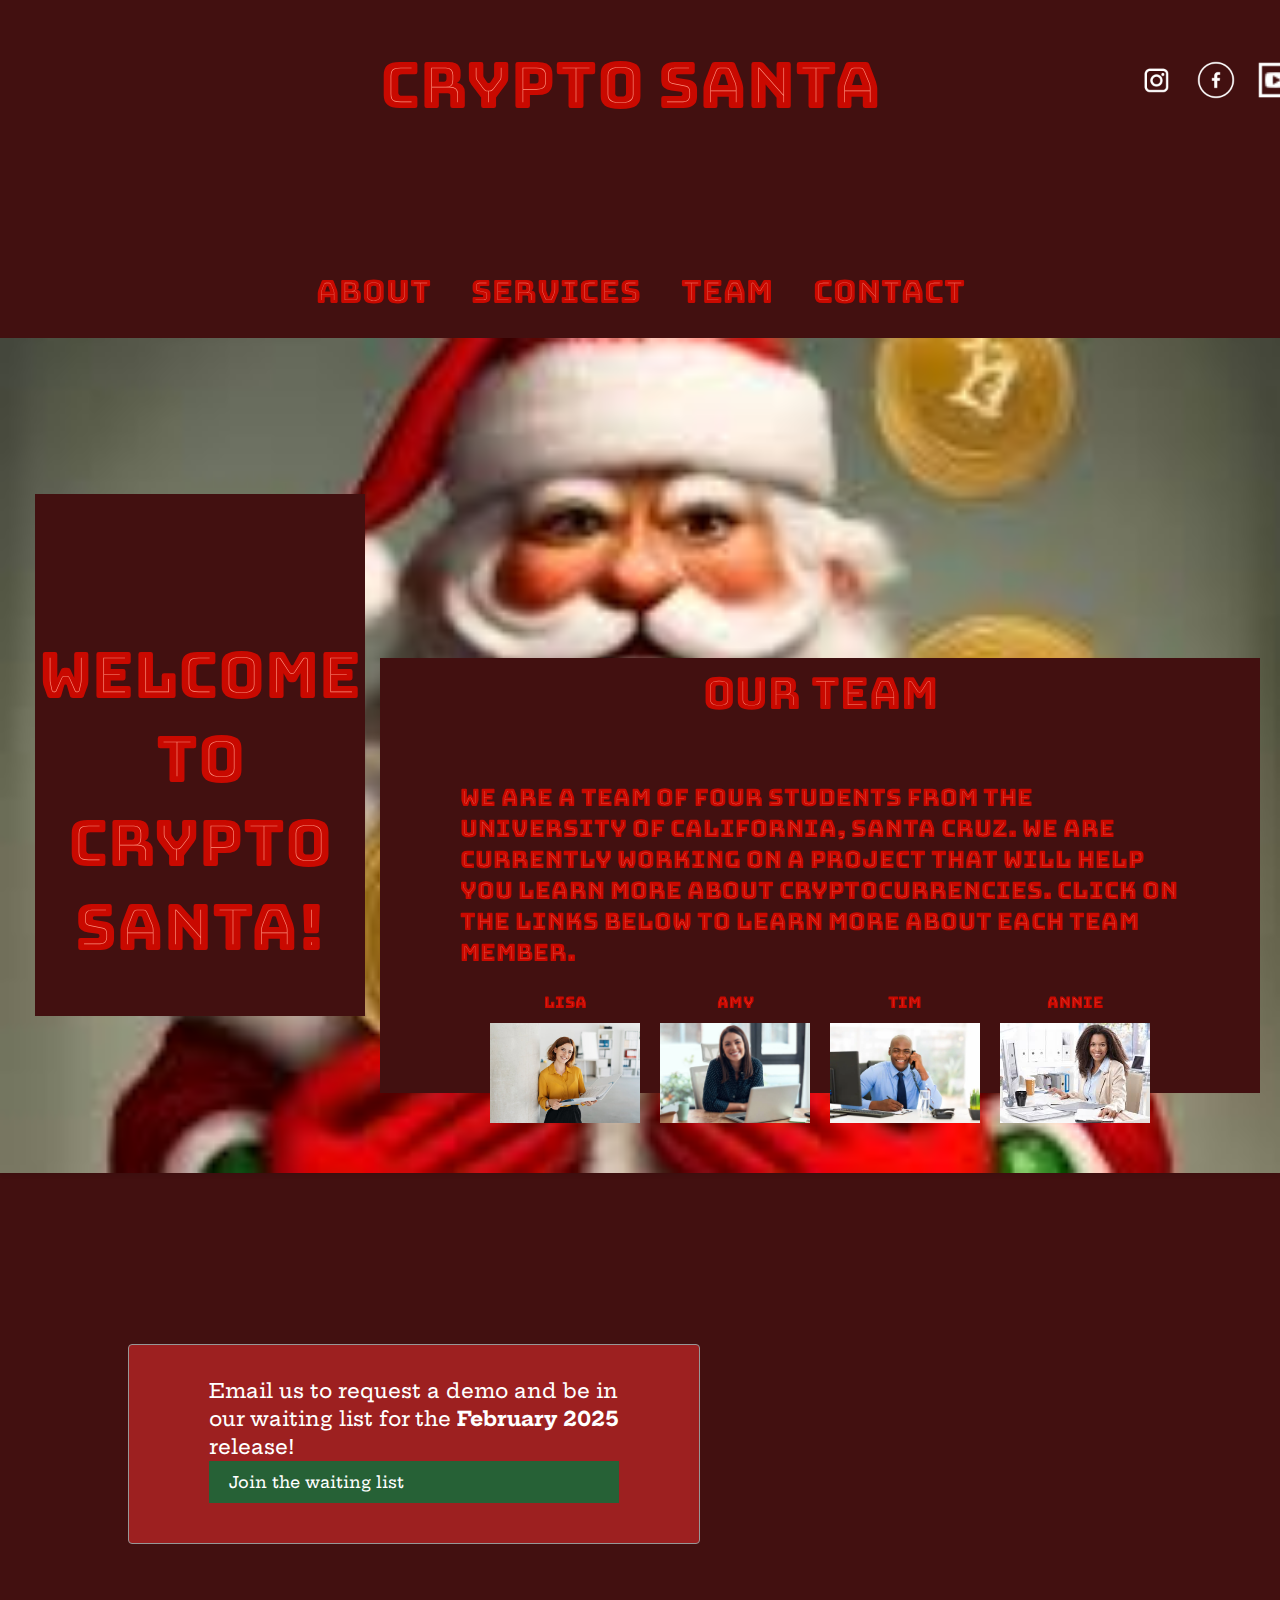
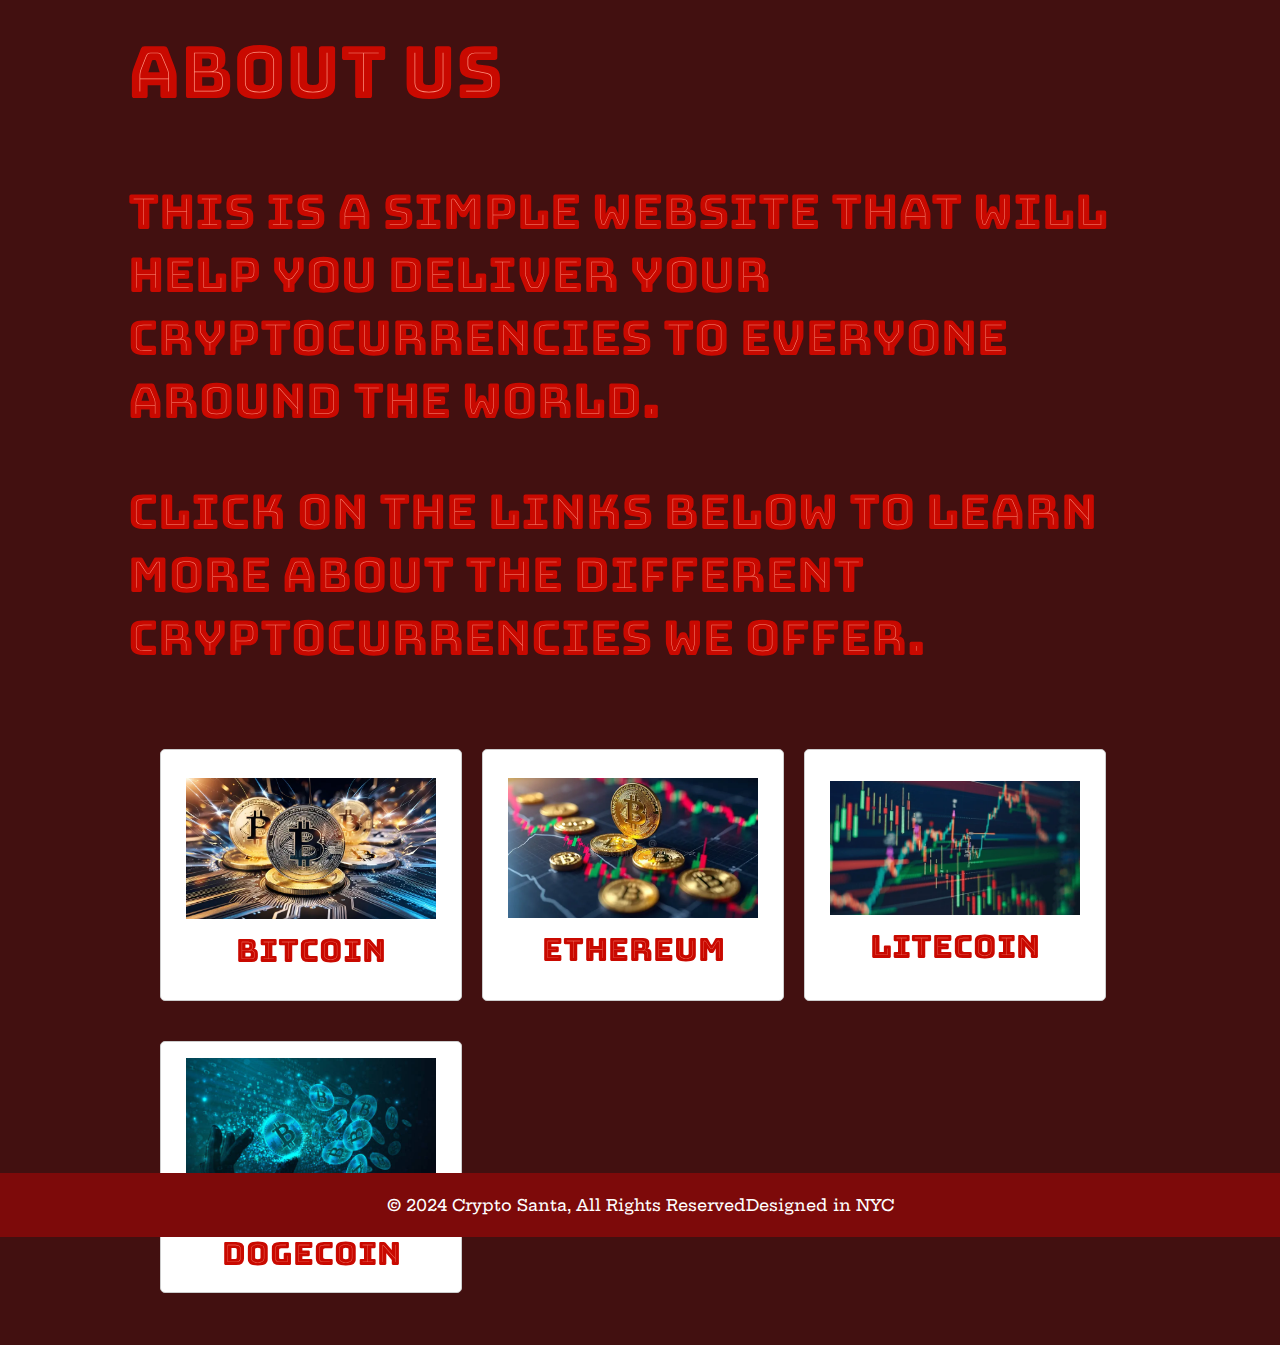
<file: index.html>
<!DOCTYPE html>
<html lang="en">
  <head>
    <meta charset="utf-8">
    <meta name = "viewport" content="width=device-width, initial-scale=1">
    <link rel="preconnect" href="https://fonts.googleapis.com">
    <link rel="preconnect" href="https://fonts.gstatic.com" crossorigin>
    <link href="https://fonts.googleapis.com/css2?family=Roboto+Flex:opsz,wght@8..144,100..1000&display=swap" 
    rel="stylesheet">
    <link href="https://fonts.googleapis.com/css2?family=Rubik+Gemstones&display=swap" rel="stylesheet">
    <link rel="stylesheet" type="text/css" href="styles.css">
    <link href="https://fonts.googleapis.com/css2?family=Henny+Penny&family=Roboto+Flex:opsz,wght@8..144,100..1000&display=swap" rel="stylesheet">
    <link href="https://fonts.googleapis.com/css2?family=Rubik+Moonrocks&display=swap" rel="stylesheet">
    <link href="https://fonts.googleapis.com/css2?family=BioRhyme+Expanded:wght@200;300;400;700;800&display=swap" rel="stylesheet">
    <link href="https://fonts.googleapis.com/css2?family=Hepta+Slab:wght@500&display=swap" rel="stylesheet">
    <link href="https://fonts.googleapis.com/css2?family=Bungee+Tint&display=swap" rel="stylesheet">
    <link rel="shortcut icon" href="favicon.ico" type="image/x-icon">
    <title class="title">Crypto Santa</title>
  </head>
  <body>
    <div class="titlename">
      <h1>Crypto Santa</h1>
      <div class="social-icons">
        <a href="https://www.instagram.com/" target="_blank">
            <img src="instagram.png" alt="Instagram" class="social-icon">
        </a>
        <a href="https://www.facebook.com/" target="_blank">
            <img src="facebook.png" alt="Facebook" class="social-icon">
        </a>
        <a href="https://www.youtube.com/" target="_blank">
            <img src="youtube.png" alt="YouTube" class="social-icon">
        </a>
      </div>
    </div>

       <!-- Navigation Links -->
       <nav class="main-nav">
        <ul>
            <li><a href="#about">About</a></li>
            <li><a href="#services">Services</a></li>
            <li><a href="#team">Team</a></li>
            <li><a href="#contact">Contact</a></li>
        </ul>
    </nav>
    
  <!--Header-->
  <header>
    <div class="header-title">
    <h1>Welcome to Crypto Santa!</h1>
    </div>
    <nav>
        <div class="container">
          <h2>Our Team</h2>
          <p>We are a team of four students from the University of California, Santa Cruz. We are currently
            working on a project that will help you learn more about cryptocurrencies. Click on the links below
            to learn more about each team member.</p>

          <ul class="header-links">
            <li>
              <a href="lisa.html">Lisa</a>
              <img src="lisa.jpg" alt="Lisa" class="team-member">
            </li>
            <li>
              <a href="Amy.html">Amy</a>
              <img src="amy.jpg" alt="Amy" class="team-member2">
            </li>
            <li>
              <a href="Tim.html">Tim</a>
              <img src="tim.webp" alt="Tim" class="team-member3">
            </li>
            <li>
              <a href="Annie.html">Annie</a>
              <img src="amy.jpeg" alt="Annie" class="team-member4">
       </li>
      </ul>
     </div>
    </nav>
  </header>

   <!-- Sign Up Section -->

   <div id="sign-up-section" class="banner">
    <div id="sign-up-cta">
      <div class="content center">
        <div class="subheader">
        </div>
        <div class="email">
          <span>
            Email us to request a demo and be in our waiting list for the <strong>February 2025</strong> release!
          </span>
          <div class="button join-waiting-list">Join the waiting list</div>
        </div>
      </div>
    </div>
  </div>

    <div class="about-us">
    <h2>About Us</h2>
    <p>This is a simple website that will help you deliver your cryptocurrencies to everyone
        around the world.</p>
    <p>Click on the links below to learn more about the different cryptocurrencies we offer.</p>

    <ul class="cryptocurrencies">
        <li class="crypto-item">
            <img src="bitcoin.webp" alt="Bitcoin">
            <a href="bitcoin.html">Bitcoin</a>
        </li>
        <li class="crypto-item">
            <img src="goldencoin.webp" alt="Ethereum" class="crypto-image">
            <a href="ethereum.html">Ethereum</a>
        </li>
        <li class="crypto-item">
            <img src="cryptostock.webp" alt="Litecoin" class="crypto-image">
            <a href="litecoin.html">Litecoin</a>
        </li>
        <li class="crypto-item">
            <img src="bluecrypto.jpg" alt="Dogecoin">
            <a href="dogecoin.html">Dogecoin</a>
        </li>
    </ul>
</div>
    
       <!-- Footer -->
       <footer>
        <div class="footer-container">
          <span class="copyright">© 2024 Crypto Santa, All Rights Reserved</span>
          <span class="location">Designed in NYC</span>
        </div>
      </footer>
  </body>
</html>
</file>
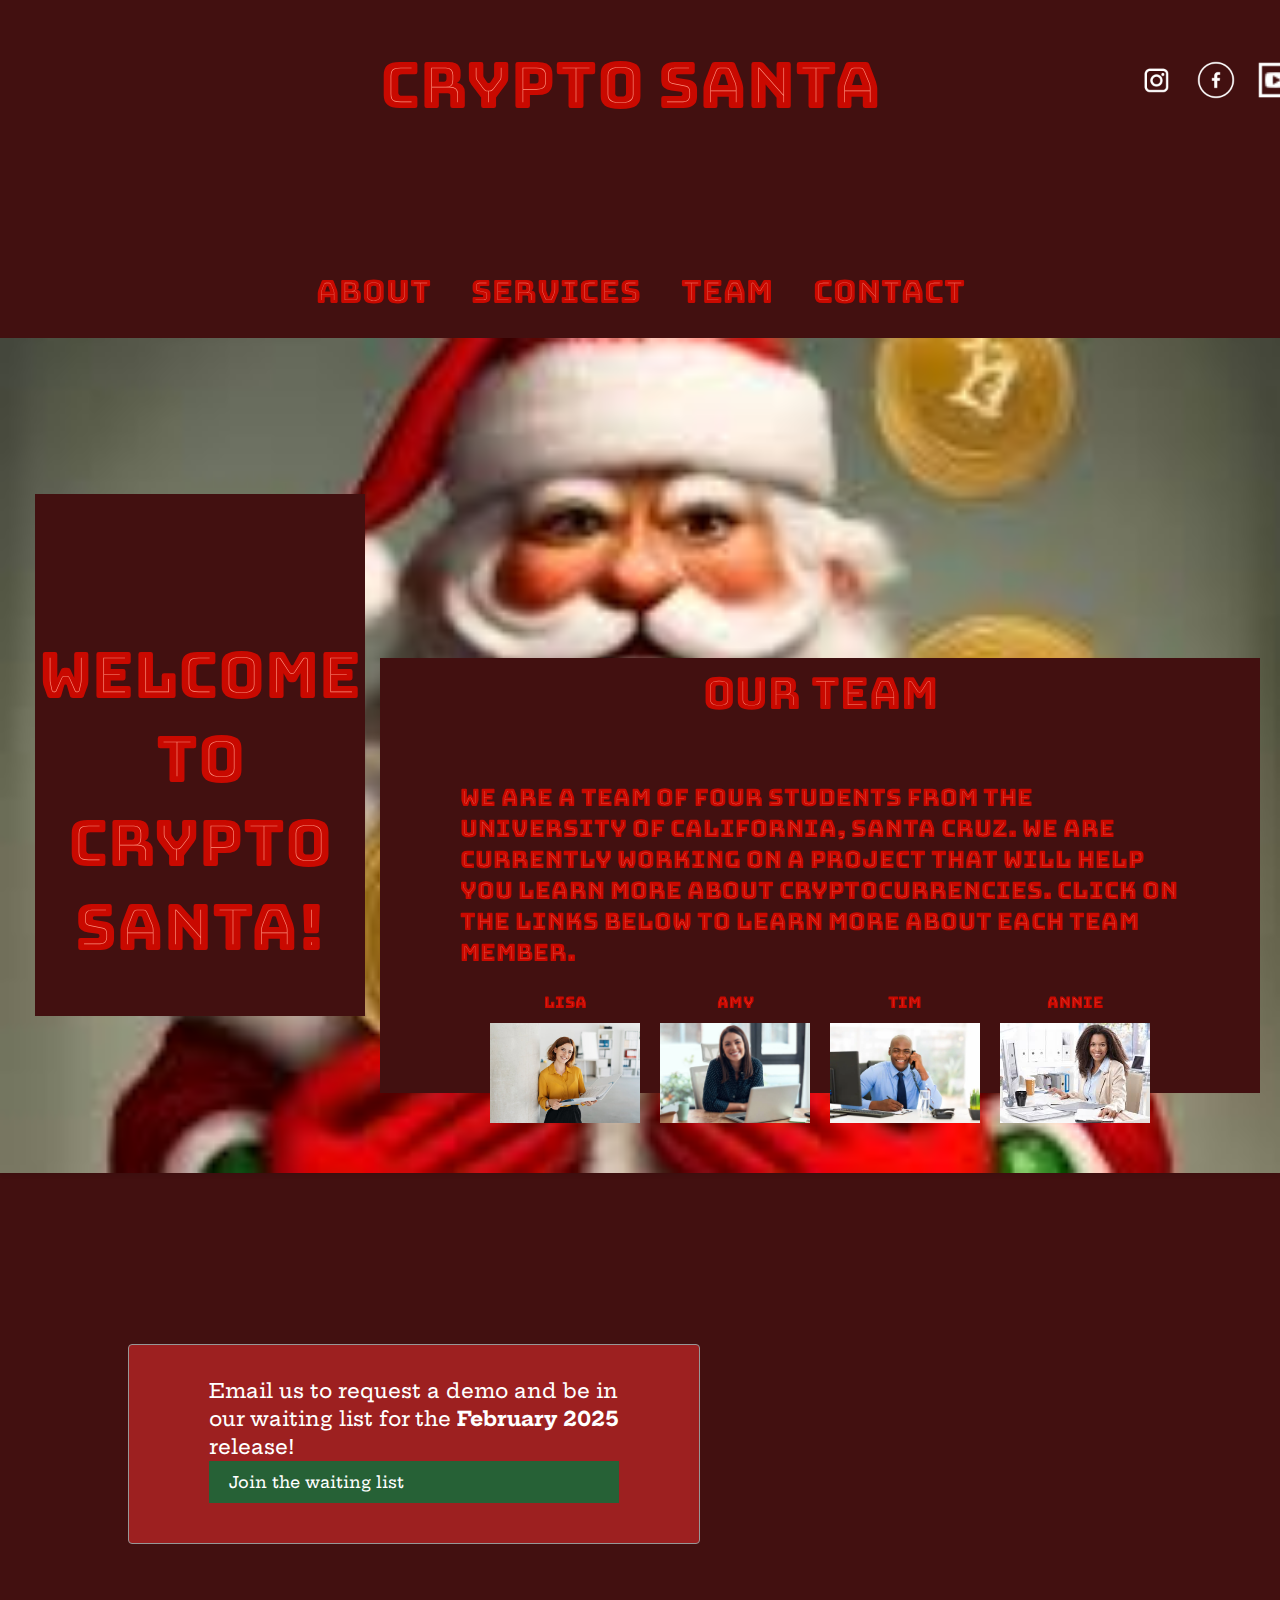
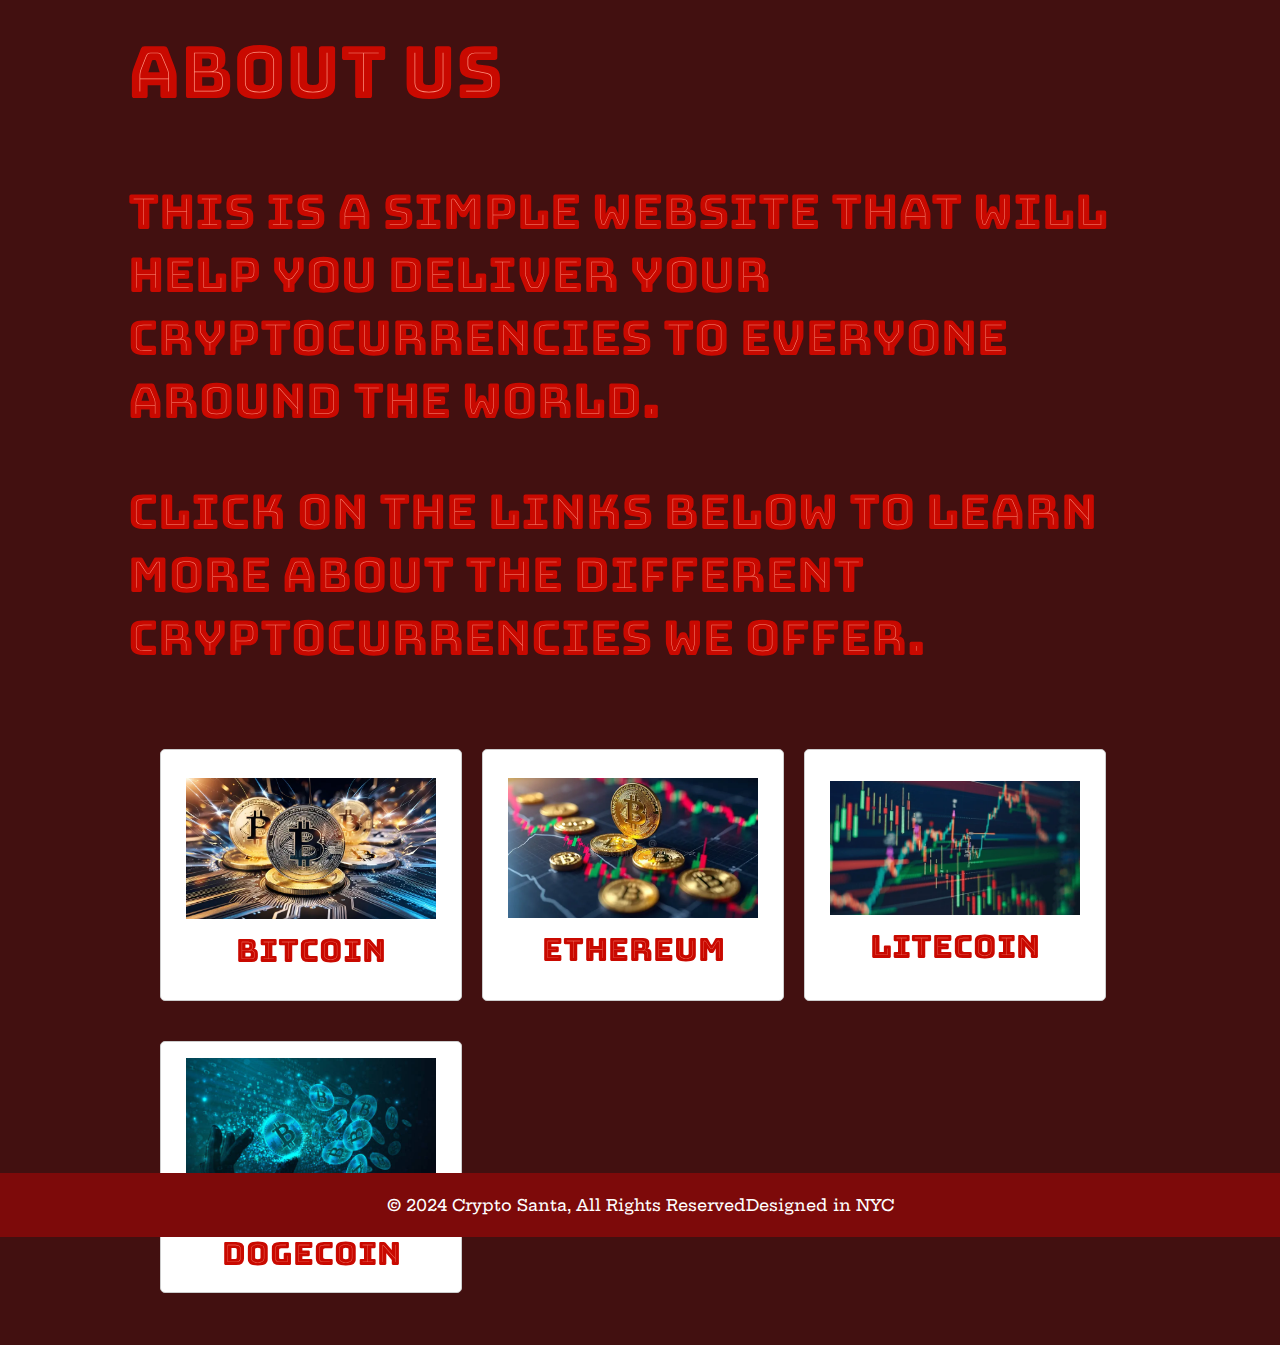
<file: cryptosanta.html>
<!DOCTYPE html>
<html lang="en">
  <head>
    <meta charset="utf-8">
    <meta name = "viewport" content="width=device-width, initial-scale=1">
    <link rel="preconnect" href="https://fonts.googleapis.com">
    <link rel="preconnect" href="https://fonts.gstatic.com" crossorigin>
    <link href="https://fonts.googleapis.com/css2?family=Roboto+Flex:opsz,wght@8..144,100..1000&display=swap" 
    rel="stylesheet">
    <link href="https://fonts.googleapis.com/css2?family=Rubik+Gemstones&display=swap" rel="stylesheet">
    <link rel="stylesheet" type="text/css" href="styles.css">
    <link href="https://fonts.googleapis.com/css2?family=Henny+Penny&family=Roboto+Flex:opsz,wght@8..144,100..1000&display=swap" rel="stylesheet">
    <link href="https://fonts.googleapis.com/css2?family=Rubik+Moonrocks&display=swap" rel="stylesheet">
    <link href="https://fonts.googleapis.com/css2?family=BioRhyme+Expanded:wght@200;300;400;700;800&display=swap" rel="stylesheet">
    <link href="https://fonts.googleapis.com/css2?family=Hepta+Slab:wght@500&display=swap" rel="stylesheet">
    <link href="https://fonts.googleapis.com/css2?family=Bungee+Tint&display=swap" rel="stylesheet">
    <link rel="shortcut icon" href="favicon.ico" type="image/x-icon">
    <title class="title">Crypto Santa</title>
  </head>
  <body>
    <div class="titlename">
      <h1>Crypto Santa</h1>
      <div class="social-icons">
        <a href="https://www.instagram.com/" target="_blank">
            <img src="instagram.png" alt="Instagram" class="social-icon">
        </a>
        <a href="https://www.facebook.com/" target="_blank">
            <img src="facebook.png" alt="Facebook" class="social-icon">
        </a>
        <a href="https://www.youtube.com/" target="_blank">
            <img src="youtube.png" alt="YouTube" class="social-icon">
        </a>
      </div>
    </div>

       <!-- Navigation Links -->
       <nav class="main-nav">
        <ul>
            <li><a href="#about">About</a></li>
            <li><a href="#services">Services</a></li>
            <li><a href="#team">Team</a></li>
            <li><a href="#contact">Contact</a></li>
        </ul>
    </nav>
    
  <!--Header-->
  <header>
    <div class="header-title">
    <h1>Welcome to Crypto Santa!</h1>
    </div>
    <nav>
        <div class="container">
          <h2>Our Team</h2>
          <p>We are a team of four students from the University of California, Santa Cruz. We are currently
            working on a project that will help you learn more about cryptocurrencies. Click on the links below
            to learn more about each team member.</p>

          <ul class="header-links">
            <li>
              <a href="lisa.html">Lisa</a>
              <img src="lisa.jpg" alt="Lisa" class="team-member">
            </li>
            <li>
              <a href="Amy.html">Amy</a>
              <img src="amy.jpg" alt="Amy" class="team-member2">
            </li>
            <li>
              <a href="Tim.html">Tim</a>
              <img src="tim.webp" alt="Tim" class="team-member3">
            </li>
            <li>
              <a href="Annie.html">Annie</a>
              <img src="amy.jpeg" alt="Annie" class="team-member4">
       </li>
      </ul>
     </div>
    </nav>
  </header>

   <!-- Sign Up Section -->

   <div id="sign-up-section" class="banner">
    <div id="sign-up-cta">
      <div class="content center">
        <div class="subheader">
        </div>
        <div class="email">
          <span>
            Email us to request a demo and be in our waiting list for the <strong>February 2025</strong> release!
          </span>
          <div class="button join-waiting-list">Join the waiting list</div>
        </div>
      </div>
    </div>
  </div>

    <div class="about-us">
    <h2>About Us</h2>
    <p>This is a simple website that will help you deliver your cryptocurrencies to everyone
        around the world.</p>
    <p>Click on the links below to learn more about the different cryptocurrencies we offer.</p>

    <ul class="cryptocurrencies">
        <li class="crypto-item">
            <img src="bitcoin.webp" alt="Bitcoin">
            <a href="bitcoin.html">Bitcoin</a>
        </li>
        <li class="crypto-item">
            <img src="goldencoin.webp" alt="Ethereum" class="crypto-image">
            <a href="ethereum.html">Ethereum</a>
        </li>
        <li class="crypto-item">
            <img src="cryptostock.webp" alt="Litecoin" class="crypto-image">
            <a href="litecoin.html">Litecoin</a>
        </li>
        <li class="crypto-item">
            <img src="bluecrypto.jpg" alt="Dogecoin">
            <a href="dogecoin.html">Dogecoin</a>
        </li>
    </ul>
</div>
       <!-- Footer -->
       <footer>
        <div class="footer-container">
          <span class="copyright">© 2024 Crypto Santa, All Rights Reserved</span>
          <span class="location">Designed in NYC</span>
        </div>
      </footer>
  </body>
</html>
</file>
<file: styles.css>
/* universal styles */
html {
    background-color: #421010;
    font-family: "Hepta Slab", serif;
    font-weight: 500;
    font-size: 1rem;
}


body {
    display: flex;
    flex-direction: column;
    justify-content: left;
    align-items: left;
    height: 100vh;
    margin: 0;
    padding: 0;
    color: black;
}

.titlename {
    font-family:"Bungee Tint", serif;
    font-size: 2rem;
    font-style: normal;
    color: white;
    background-color: #421010;
    width: 100%;
    left: 0;
    z-index: 1000;
    display: flex;
    padding-left: 200px;
    justify-content: center;
    align-items: center;
    margin-bottom: 75px;
}

.social-icons {
    display: flex;
    gap: 10px; /* Adjust spacing between icons as needed */
    background-color: transparent;
    padding-left: 250px;
}

.social-icon {
    width: 45px;
    height: auto;
}

/* navigaton links */

.main-nav {

    background-color: #421010; /* Match the background color */
    padding: 25px 0; /* Adjust padding as needed */
    text-align: center;
    z-index: 1000; 

}

.main-nav ul {
    list-style-type: none;
    padding: 0;
    margin: 0;
    display: flex;
    justify-content: center; /* Center the navigation links */
    gap: 20px; 
}

.main-nav ul li {
    display: inline;
}

.main-nav ul li a {
    text-decoration: none;
    font-family: "Bungee Tint", serif;
    color: white; /* Adjust link color as needed */
    font-size: 2rem; /* Adjust font size as needed */
    padding: 5px 10px; /* Adjust padding as needed */
    transition: color 0.3s ease; /* Smooth transition for hover effect */
}

.main-nav ul li a:hover {
    color: #f8f9fa; /* Change color on hover */
}





/* header styles */
header {
    display: flex;
    justify-content: center; /* Center the header content */
    align-items: center;
    padding: 20px; /* Adjust padding as needed */
    background-color: #421010; /* Fallback background color */
    background-image: url("santaholding.jpeg");
    background-size: cover; /* Cover the entire header area */
    background-position: center; /* Center the background image */
    box-shadow: 0 2px 4px rgba(0, 0, 0, 0.1); /* Subtle shadow for depth */
}

.header-title {
    font-family: "Bungee Tint", serif;
    font-size: 2rem;
    font-weight: 500;
    font-style: normal;
    padding: 6rem 4px 4px 4px; 
    text-align: center;
    background-color: #421010;
    color: white;
    justify-content: space-around;
    margin: 15px;
}

.header-links {
    list-style-type: none; /* Remove default list styling */
    padding: 0;
    margin: 0;
    display: flex;
    flex-direction: row; /* Arrange items in a row */
    gap: 20px; /* Adjust spacing between items as needed */
    flex-wrap: wrap; /* Allow items to wrap to the next line if necessary */
    justify-content: center;
}  

.header-links li {
    display: flex;
    flex-direction: column; /* Arrange link and image in a column */
    align-items: center; /* Center items horizontally */
    flex: 1 1 auto; /* Allow items to grow and shrink as needed */
}

.header-links a {
    text-decoration: none;
    color: white; 
    font-size: 1rem; /* Adjust font size as needed */
    margin-bottom: 10px; /* Add space between link and image */
}

/* team styles */
.team-member, .team-member2, .team-member3, .team-member4 {
    width: 150px; /* Adjust width as needed */
    height: auto; /* Maintain aspect ratio */
    color: white;
}

/* nav styles */
.container {
    display: flex;
    flex-direction: column;
    justify-content: center;
    align-items: center;
    height: 275px;
    margin-bottom: 60px;
    margin-top: 300px; 
    padding: 80px;
    background-color:#421010;
    color: white;
    font-family: "Bungee Tint", serif;
    font-weight: 500;
    font-size: 1.50rem;
}

.container h2 {
    font-family: "Bungee Tint", serif;
    font-size: 2.75rem; 
    font-weight: 500;
    font-style: normal;
    color: white; 
}

/* sign up section */
#sign-up-section {
    display: flex;
    flex-direction: column;
    justify-content: flex-start;
    align-items: flex-start;
    height: 43.5rem;
    margin-top: 0;
    padding-top: 0; 
}

#sign-up-cta {
    position: relative;
    flex-direction: column;
    top: 171px;
    left: 10%;
    padding: 0 5rem 2.5rem 5rem;
    border: solid 1px #979797;
    border-radius: 4px;
    background-color: #9d2020;
}

#sign-up-cta .content {
    width: 25.625rem;
    margin-top: 2rem;
    font-family: "Hepta Slab", sans-serif;
    font-size: 1.25rem;
    line-height: 1.4;
    color: white;
}

#sign-up-cta h1 {
    font-size: 3.125rem;
}

#sign-up-cta h2 {
    font-size: 2.25rem;
}

#sign-up-cta span strong {
    font-weight: bold;
}

#sign-up-cta .cursive {
    font-family: "Hepta Slab", serif;
    font-weight: 500;
}

#sign-up-cta .striking {
    font-family: "Hepta Slab", sans-serif;
    padding-bottom: .75rem;
}

@media only screen and (max-width: 760px) {
    #sign-up-section {
        align-items: center;
        justify-content: center;
        height: 28rem;
    }

    #sign-up-cta {
        position: static;
        width: auto;
        height: auto;
        background-color: transparent;
        border: none;
    }

    #sign-up-cta .content {
        margin-top: 0;
    }

    #sign-up-cta .email {
        display: none;
    }

    #sign-up-cta h1 {
        font-size: 3.125rem;
    }

    #sign-up-cta h2 {
        font-size: 2.25rem;
    }
}


.crypto-santa {
    width: 100px;
    height: auto; 
    box-shadow: 0 0 10px rgba(0,0,0,0.5);
}


.button.join-waiting-list {
    display: flex;
    padding: 10px 20px;
    font-size: 1rem; 
    color: #fff; /* Text color */
    background-color: #266136; /* Background color */
    border: none;
    text-decoration: none; /* Remove underline */
    cursor: pointer; /* Pointer cursor on hover */
    transition: background-color 0.3s ease; /* Smooth transition */
}

.button.join-waiting-list:hover {
    background-color: #1e5537; /* Darker background on hover */
}


/* body styles */

.about-us {
    height: 120vh;
    margin: 1;
    padding: 8rem;
    margin-top: 4rem;
    color: white;
    font-size: 3rem;
    font-weight: 400;
    font-family: "Bungee Tint", serif;
    font-style: normal;
}

.cryptocurrencies {
    display: flex;
    flex-wrap: wrap; /* Allow items to wrap to the next line if necessary */
    gap: 20px; /* Adjust spacing between items as needed */
    margin: 1;
    padding: 2rem;
    color: black;
    font-size: 2rem;
    font-family: "Bungee Tint", serif;
    font-weight: 400;
    font-style: normal;
    list-style-type: none; /* Remove default list styling */
}

.crypto-item {
    display: flex;
    flex-direction: column; /* Arrange image and link in a column */
    justify-content: center;
    align-items: center;
    padding: 25px;
    border: 1px solid #ccc; /* Add border to each item */
    border-radius: 5px; /* Add border radius to each item */
    background-color: #fff; /* Background color for each item */
    color: #000; /* Text color for each item */
    text-align: center;
    width: 250px; /* Set a fixed width for the rectangle */
    height: 200px; /* Set a fixed height for the rectangle */
    margin-bottom: 20px; /* Add space between items */
}

.crypto-item img {
    width: 250px; /* Adjust size as needed */
    height: auto;
    margin-bottom: 10px; /* Add space between image and link */
}

.crypto-item a {
    text-decoration: none;
    color: inherit; /* Inherit color from parent */
}

/* footer styles */
.footer-container {
    display: flex;
    flex-direction: row;
    justify-content: center;
    align-items: center;
    height: 4rem;
    margin: 0;
    padding: 0;
    background-color: #7d0a0a;
    color: #fff;
}

#copywrite {
    font-size: 1rem;
    font-weight: bold;
    color: black;
    text-align: center;
    margin: 0;
    padding: 0;
}

#location {
    font-size: 1rem;
    font-weight: bold;
    color: black;
    text-align: right; 
    margin: 0;
    padding: 0;
}


/* social media icons */
.social-icon {

    width: 50px; 
    height: auto;
    z-index: 1000;
}
</file>
